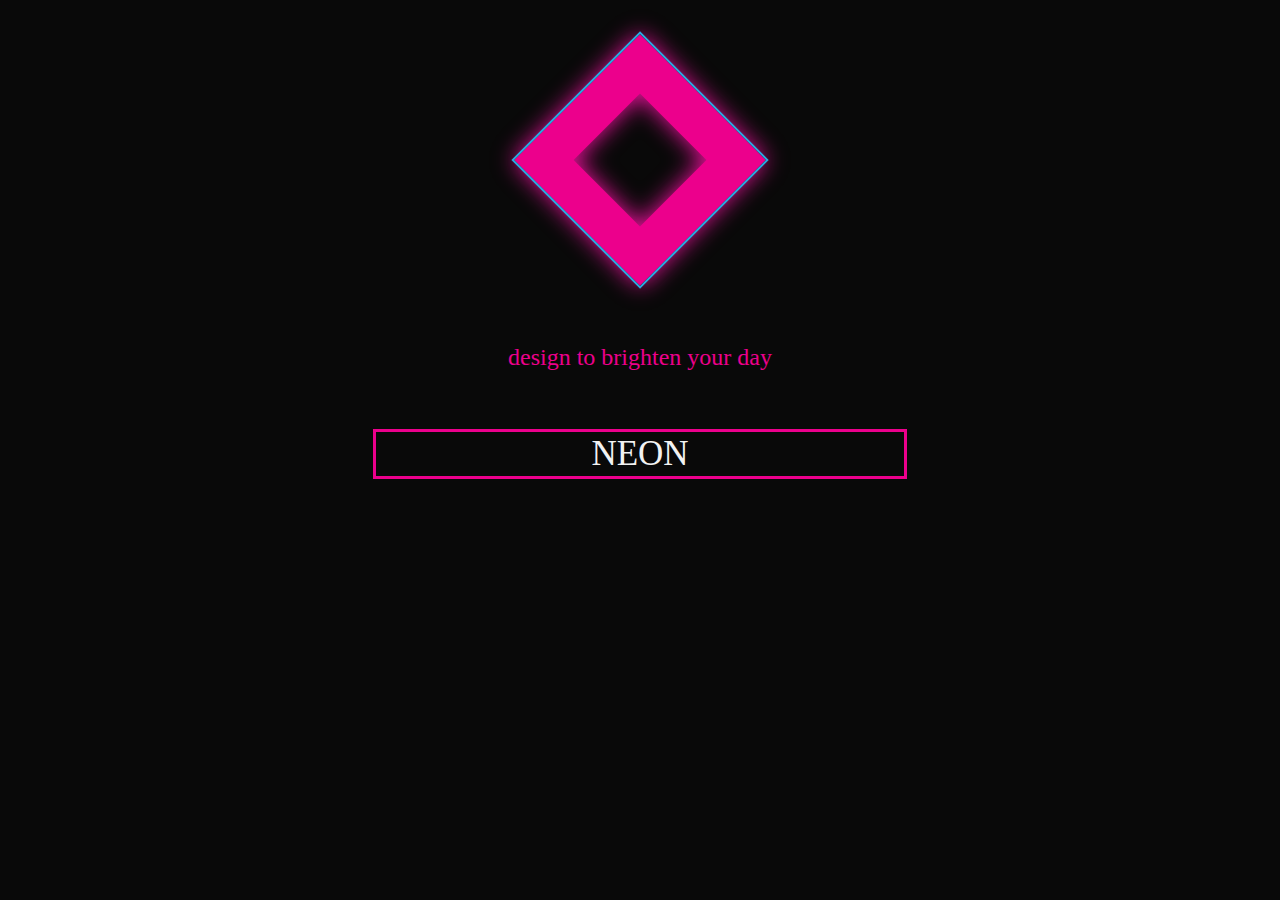
<file: index.html>
<!DOCTYPE html SYSTEM "about:legacy-compat"> 
<html dir="ltr" lang="nl-be" class="no-js" prefix="og: http://ogp.me/ns#">
  <head>
    <!-- Character encoding -->
	  <meta charset="UTF-8"> 
	  <!-- Latest version of rendering engine -->
	  <meta http-equiv="X-UA-Compatible" content="IE=edge,chrome=1">
    <!-- Mobile Viewport -->
	  <meta name="viewport" content="width=device-width, initial-scale=1, maximum-scale=1">
    <!-- Most important SEO tag -->
    <title>HTML5 | Webdesign II | GDM</title>
    <!-- Other SEO friendly tags -->	
    <meta name="description" content="Lees hier alles over nieuwe media, html5 en andere ontwikkelingen in webdevelopment en mobile development. De docenten NMD willen graag hun kennis delen met jou!">
    <meta name="keywords" content="HTML5, JavaScript, jQuery, CSS3">
    <meta name="author" content="Arteveldehogeschool - Bachelor in de grafische en digitale media | MMP">
    <meta name="copyright" content="Copyright 2010-17 Arteveldehogeschool. All Rights Reserved.">
    <!-- OpenGraph -->
    <meta property="og:type" content="website">
    <meta property="og:title" content=">HTML5 | Webdesign II | GDM">
    <meta property="og:description" content="Lees hier alles over nieuwe media, html5 en andere ontwikkelingen in webdevelopment en mobile development. De docenten NMD willen graag hun kennis delen met jou!">
    <meta property="og:url" content="http://www.gdm.gent/">
    <meta property="og:site_name" content="GDM.GENT">
    <meta property="og:image" content="assets/images/ahs.png">
    <meta property="og:image:width" content="129">
    <meta property="og:image:height" content="129">
    <!-- humans.txt -->
    <link rel="author" type="text/plain" href="/humans.txt">
     <!-- DNS prefech for CDN -->
    <link rel="dns-prefetch" href="//cdnjs.cloudflare.com">
    <link rel="dns-prefetch" href="//code.jquery.com">
    <link rel="dns-prefetch" href="//maxcdn.bootstrapcdn.com">
    <!-- Icons -->
    <!-- http://realfavicongenerator.net/ -->
    <link rel="apple-touch-icon" sizes="180x180" href="assets/icons/apple-touch-icon.png">
    <link rel="icon" type="image/png" href="assets/icons/favicon-32x32.png" sizes="32x32">
    <link rel="icon" type="image/png" href="assets/icons/favicon-16x16.png" sizes="16x16">
    <link rel="manifest" href="assets/icons/manifest.json">
    <link rel="mask-icon" href="assets/icons/safari-pinned-tab.svg" color="#ee9900">
    <link rel="shortcut icon" href="assets/icons/favicon.ico">
    <meta name="apple-mobile-web-app-title" content="GDM">
    <meta name="application-name" content="GDM">
    <meta name="msapplication-config" content="assets/icons/browserconfig.xml">
    <meta name="theme-color" content="#ffffff">
    <!-- Stylesheets: Vendors -->
    <link rel="stylesheet" media="all" href="vendor/normalize/normalize.css">
    <!-- Stylesheets: App -->
    <link rel="stylesheet" media="all" href="css/fonts.css">
    <link rel="stylesheet" media="all" href="css/typography.css">
    <link rel="stylesheet" media="all" href="css/index.css">
    <link rel="stylesheet" media="all" href="css/image.css">
    <link rel="stylesheet" media="all" href="css/nav.css">
    <link rel="stylesheet" media="all" href="css/lists.css">
    <link rel="stylesheet" media="all" href="css/forum.css">
    <link rel="stylesheet" media="all" href="css/grid.css">
    <!-- Modernizr: feature detection -->
    <script src="vendor/modernizr/modernizr.min.js"></script>
</head>
  </head>
  <body>
    <div id="center">
      <img class="logo"  src="assets/images/logo.svg" alt="logo bedrijf">
        <h1 class="text5 nl">design to brighten your day</h1>
      <a href="over ons.html" class="title text6">NEON</a>
    </div>
    <!-- Scripts: Vendors -->
      <!-- For example: jQuery, lodash, handlebars, ... -->
    <!-- Scripts: App -->
    <script src="js/main.js"></script>
  </body>
</html>
</file>
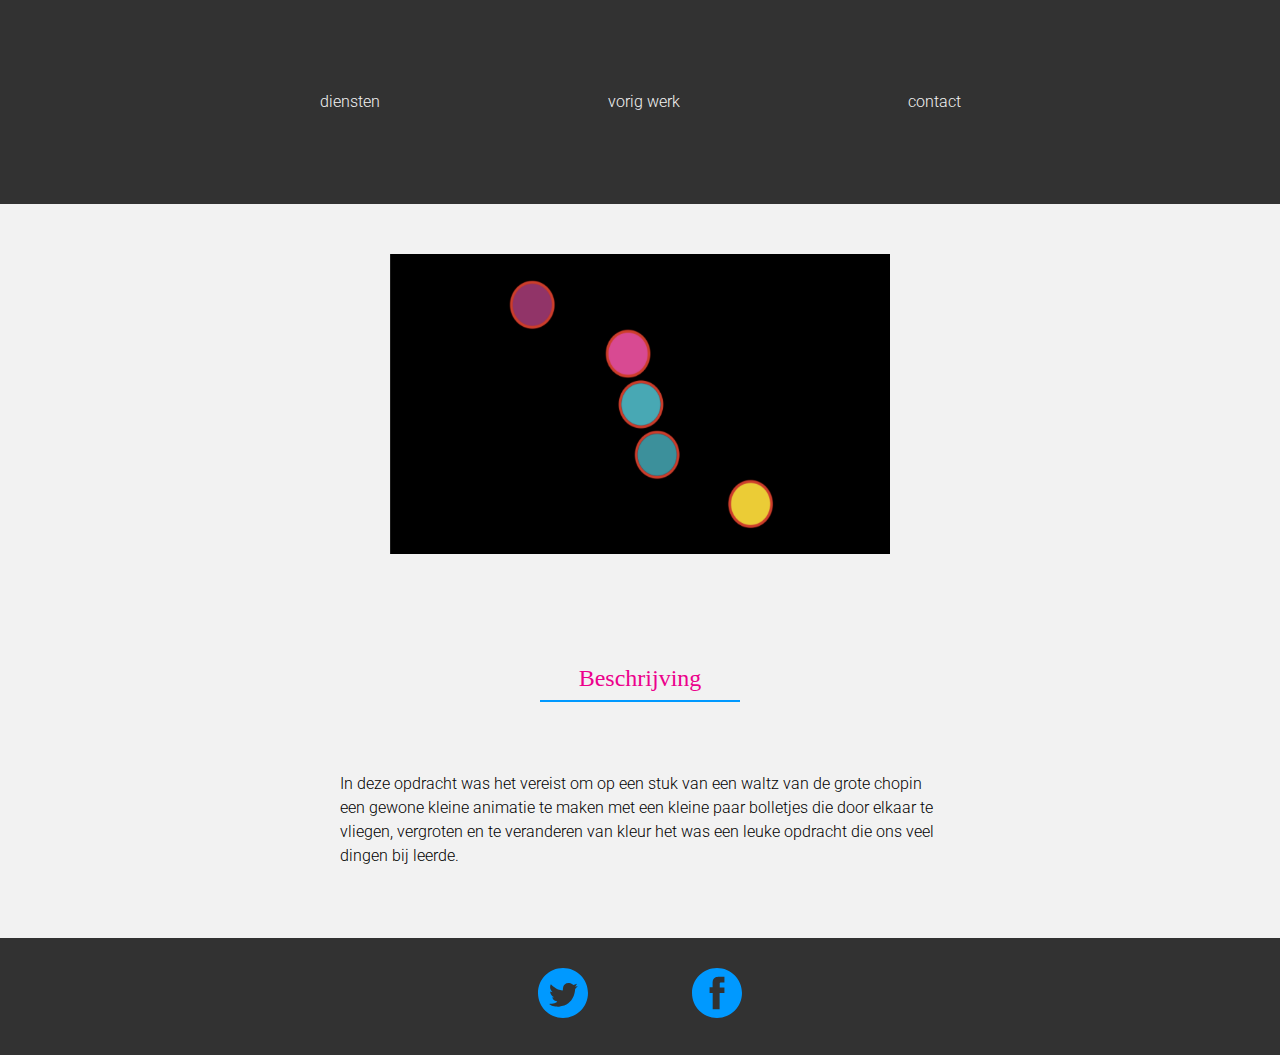
<file: detail.html>
<!DOCTYPE html SYSTEM "about:legacy-compat"> 
<html dir="ltr" lang="nl-be" class="no-js" prefix="og: http://ogp.me/ns#">
  <head>
    <!-- Character encoding -->
	  <meta charset="UTF-8"> 
	  <!-- Latest version of rendering engine -->
	  <meta http-equiv="X-UA-Compatible" content="IE=edge,chrome=1">
    <!-- Mobile Viewport -->
	  <meta name="viewport" content="width=device-width, initial-scale=1, maximum-scale=1">
    <!-- Most important SEO tag -->
    <title>HTML5 | Webdesign II | GDM</title>
    <!-- Other SEO friendly tags -->	
    <meta name="description" content="Lees hier alles over nieuwe media, html5 en andere ontwikkelingen in webdevelopment en mobile development. De docenten NMD willen graag hun kennis delen met jou!">
    <meta name="keywords" content="HTML5, JavaScript, jQuery, CSS3">
    <meta name="author" content="Arteveldehogeschool - Bachelor in de grafische en digitale media | MMP">
    <meta name="copyright" content="Copyright 2010-17 Arteveldehogeschool. All Rights Reserved.">
    <!-- OpenGraph -->
    <meta property="og:type" content="website">
    <meta property="og:title" content=">HTML5 | Webdesign II | GDM">
    <meta property="og:description" content="Lees hier alles over nieuwe media, html5 en andere ontwikkelingen in webdevelopment en mobile development. De docenten NMD willen graag hun kennis delen met jou!">
    <meta property="og:url" content="http://www.gdm.gent/">
    <meta property="og:site_name" content="GDM.GENT">
    <meta property="og:image" content="assets/images/ahs.png">
    <meta property="og:image:width" content="129">
    <meta property="og:image:height" content="129">
    <!-- humans.txt -->
    <link rel="author" type="text/plain" href="/humans.txt">
     <!-- DNS prefech for CDN -->
    <link rel="dns-prefetch" href="//cdnjs.cloudflare.com">
    <link rel="dns-prefetch" href="//code.jquery.com">
    <link rel="dns-prefetch" href="//maxcdn.bootstrapcdn.com">
    <!-- Icons -->
    <!-- http://realfavicongenerator.net/ -->
    <link rel="apple-touch-icon" sizes="180x180" href="assets/icons/apple-touch-icon.png">
    <link rel="icon" type="image/png" href="assets/icons/favicon-32x32.png" sizes="32x32">
    <link rel="icon" type="image/png" href="assets/icons/favicon-16x16.png" sizes="16x16">
    <link rel="manifest" href="assets/icons/manifest.json">
    <link rel="mask-icon" href="assets/icons/safari-pinned-tab.svg" color="#ee9900">
    <link rel="shortcut icon" href="assets/icons/favicon.ico">
    <meta name="apple-mobile-web-app-title" content="GDM">
    <meta name="application-name" content="GDM">
    <meta name="msapplication-config" content="assets/icons/browserconfig.xml">
    <meta name="theme-color" content="#ffffff">
    <!-- Stylesheets: Vendors -->
    <link rel="stylesheet" media="all" href="vendor/normalize/normalize.css">
    <!-- Stylesheets: App -->
    <link rel="stylesheet" media="all" href="css/fonts.css">
    <link rel="stylesheet" media="all" href="css/typography.css">
    <link rel="stylesheet" media="all" href="css/detail.css">
    <link rel="stylesheet" media="all" href="css/image.css">
    <link rel="stylesheet" media="all" href="css/nav.css">
    <link rel="stylesheet" media="all" href="css/lists.css">
    <link rel="stylesheet" media="all" href="css/forum.css">
    <link rel="stylesheet" media="all" href="css/grid.css">
    <!-- Modernizr: feature detection -->
    <script src="vendor/modernizr/modernizr.min.js"></script>
</head>
  <body>
        

    <div id="center">
      <nav class="nav2">
        <ul>
          <li><a href="diensten.html">diensten</a></li>
          <li><a href="vorig.html">vorig werk</a></li>
          <li><a href="contact.html">contact</a></li>
        </ul>
      </nav>
    </div> 
        <div class="g__column g__column-12 center">
          <div class="align"><a href="detail.html"><img class="groot" src="assets/images/werk 5.png"></a></div>     
        <h1 class="text5">Beschrijving</h1>
        </div>
    
        <p>
            In deze opdracht was het vereist om op een stuk van een waltz van de grote chopin een gewone kleine animatie te maken
            met een kleine paar bolletjes die door elkaar te vliegen, vergroten en te veranderen van kleur het was een leuke opdracht 
            die ons veel dingen bij leerde.
        </p>

  <div class="g__column g__column-12 ">
    <footer>

      <img class="icons" src="assets/icons/twit.svg" alt="twitter">
      <img class="icons" src="assets/icons/face.svg" alt="twitter">

    </footer>
 </div>
             
    <!-- Scripts: Vendors -->
      <!-- For example: jQuery, lodash, handlebars, ... -->
    <!-- Scripts: App -->
    <script src="js/main.js"></script>
  </body>
</html>
</file>
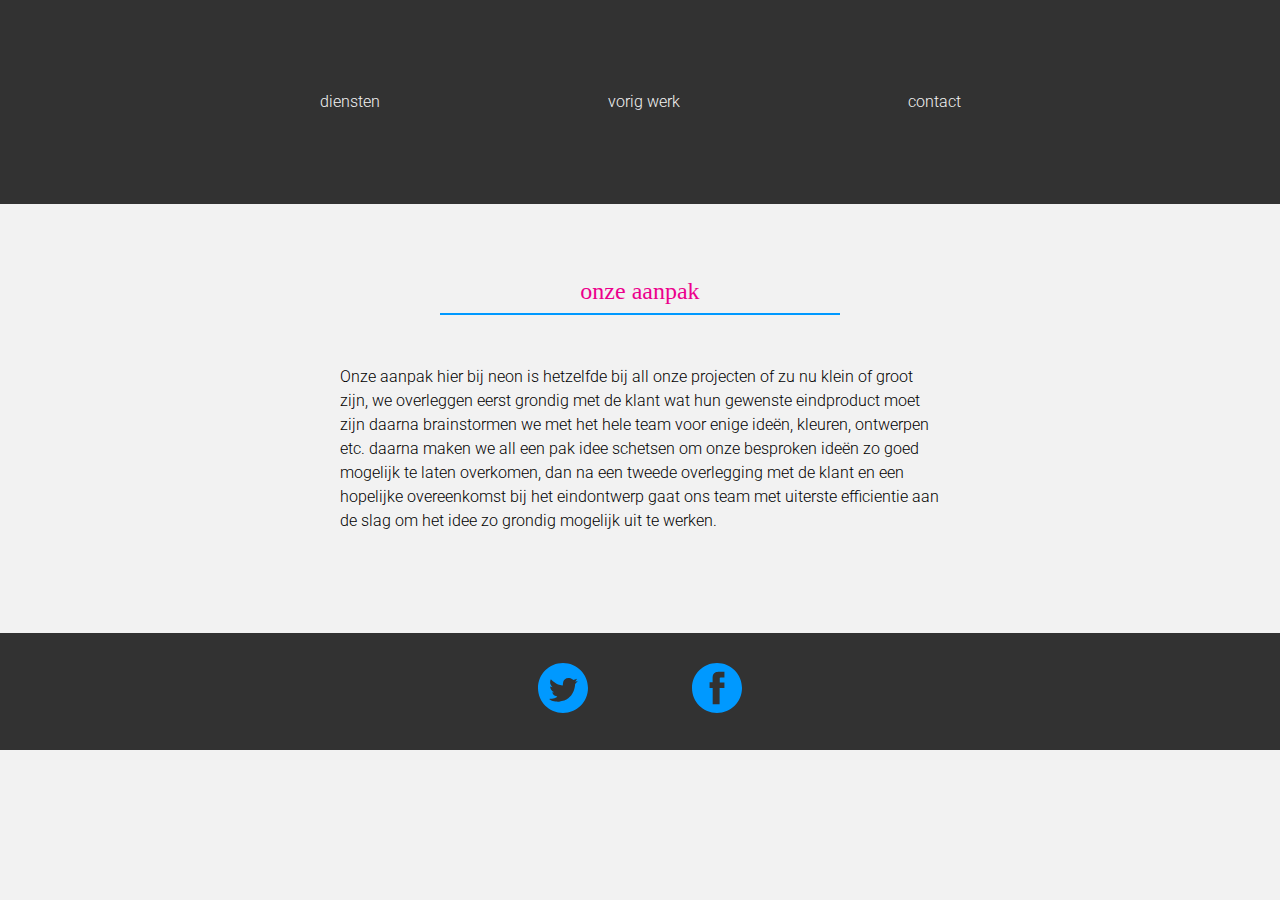
<file: diensten.html>
<!DOCTYPE html SYSTEM "about:legacy-compat"> 
<html dir="ltr" lang="nl-be" class="no-js" prefix="og: http://ogp.me/ns#">
  <head>
    <!-- Character encoding -->
	  <meta charset="UTF-8"> 
	  <!-- Latest version of rendering engine -->
	  <meta http-equiv="X-UA-Compatible" content="IE=edge,chrome=1">
    <!-- Mobile Viewport -->
	  <meta name="viewport" content="width=device-width, initial-scale=1, maximum-scale=1">
    <!-- Most important SEO tag -->
    <title>HTML5 | Webdesign II | GDM</title>
    <!-- Other SEO friendly tags -->	
    <meta name="description" content="Lees hier alles over nieuwe media, html5 en andere ontwikkelingen in webdevelopment en mobile development. De docenten NMD willen graag hun kennis delen met jou!">
    <meta name="keywords" content="HTML5, JavaScript, jQuery, CSS3">
    <meta name="author" content="Arteveldehogeschool - Bachelor in de grafische en digitale media | MMP">
    <meta name="copyright" content="Copyright 2010-17 Arteveldehogeschool. All Rights Reserved.">
    <!-- OpenGraph -->
    <meta property="og:type" content="website">
    <meta property="og:title" content=">HTML5 | Webdesign II | GDM">
    <meta property="og:description" content="Lees hier alles over nieuwe media, html5 en andere ontwikkelingen in webdevelopment en mobile development. De docenten NMD willen graag hun kennis delen met jou!">
    <meta property="og:url" content="http://www.gdm.gent/">
    <meta property="og:site_name" content="GDM.GENT">
    <meta property="og:image" content="assets/images/ahs.png">
    <meta property="og:image:width" content="129">
    <meta property="og:image:height" content="129">
    <!-- humans.txt -->
    <link rel="author" type="text/plain" href="/humans.txt">
     <!-- DNS prefech for CDN -->
    <link rel="dns-prefetch" href="//cdnjs.cloudflare.com">
    <link rel="dns-prefetch" href="//code.jquery.com">
    <link rel="dns-prefetch" href="//maxcdn.bootstrapcdn.com">
    <!-- Icons -->
    <!-- http://realfavicongenerator.net/ -->
    <link rel="apple-touch-icon" sizes="180x180" href="assets/icons/apple-touch-icon.png">
    <link rel="icon" type="image/png" href="assets/icons/favicon-32x32.png" sizes="32x32">
    <link rel="icon" type="image/png" href="assets/icons/favicon-16x16.png" sizes="16x16">
    <link rel="manifest" href="assets/icons/manifest.json">
    <link rel="mask-icon" href="assets/icons/safari-pinned-tab.svg" color="#ee9900">
    <link rel="shortcut icon" href="assets/icons/favicon.ico">
    <meta name="apple-mobile-web-app-title" content="GDM">
    <meta name="application-name" content="GDM">
    <meta name="msapplication-config" content="assets/icons/browserconfig.xml">
    <meta name="theme-color" content="#ffffff">
    <!-- Stylesheets: Vendors -->
    <link rel="stylesheet" media="all" href="vendor/normalize/normalize.css">
    <!-- Stylesheets: App -->
    <link rel="stylesheet" media="all" href="css/fonts.css">
    <link rel="stylesheet" media="all" href="css/typography.css">
    <link rel="stylesheet" media="all" href="css/diensten.css">
    <link rel="stylesheet" media="all" href="css/image.css">
    <link rel="stylesheet" media="all" href="css/nav.css">
    <link rel="stylesheet" media="all" href="css/lists.css">
    <link rel="stylesheet" media="all" href="css/forum.css">
    <link rel="stylesheet" media="all" href="css/grid.css">
    <!-- Modernizr: feature detection -->
    <script src="vendor/modernizr/modernizr.min.js"></script>
</head>
  </head>
  <body>

      <nav class="nav2">
        <ul>
          <li><a href="diensten.html">diensten</a></li>
          <li><a href="vorig.html">vorig werk</a></li>
          <li><a href="contact.html">contact</a></li>
        </ul>
      </nav>
        <h1 class="text5">onze aanpak</h1>
        <p>
            Onze aanpak hier bij neon is hetzelfde bij all onze projecten of zu nu klein of groot zijn, we overleggen eerst grondig met de klant 
            wat hun gewenste eindproduct moet zijn daarna brainstormen we met het hele team voor enige ideën, kleuren, ontwerpen etc. daarna 
            maken we all een pak idee schetsen om onze besproken ideën zo goed mogelijk te laten overkomen, dan na een tweede overlegging met de klant
            en een hopelijke overeenkomst bij het eindontwerp gaat ons team met uiterste efficientie aan de slag om het idee zo grondig mogelijk uit te 
            werken.
        </p>
           



  <div class="g__column g__column-12 ">
    <footer>

      <img class="icons" src="assets/icons/twit.svg" alt="twitter">
      <img class="icons" src="assets/icons/face.svg" alt="twitter">

    </footer>
 </div>
    
    <!-- Scripts: Vendors -->
      <!-- For example: jQuery, lodash, handlebars, ... -->
    <!-- Scripts: App -->
    <script src="js/main.js"></script>
  </body>
</html>
</file>
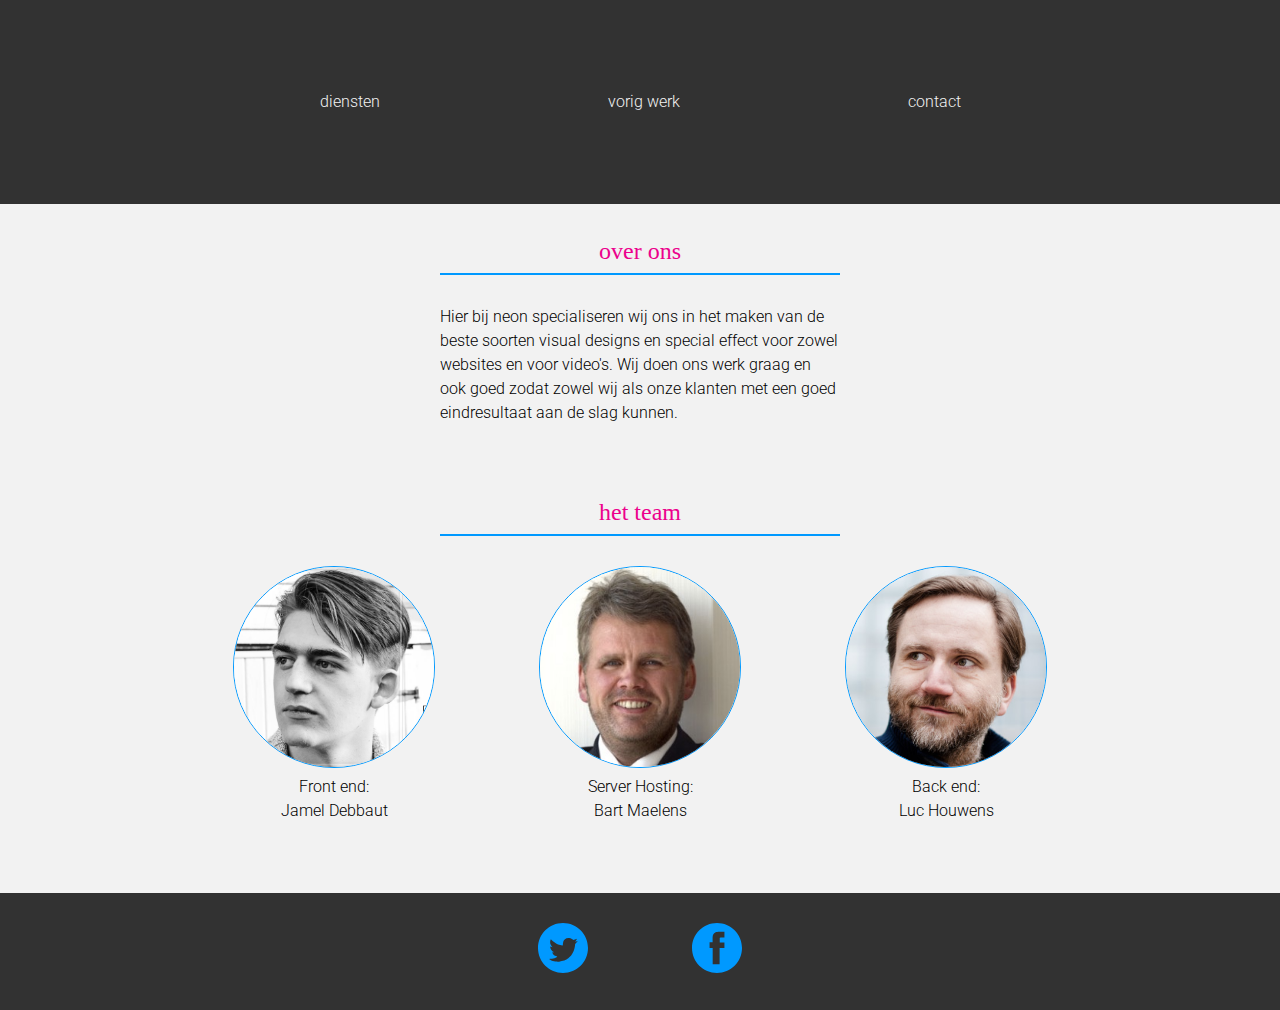
<file: over ons.html>
<!DOCTYPE html SYSTEM "about:legacy-compat"> 
<html dir="ltr" lang="nl-be" class="no-js" prefix="og: http://ogp.me/ns#">
  <head>
    <!-- Character encoding -->
	  <meta charset="UTF-8"> 
	  <!-- Latest version of rendering engine -->
	  <meta http-equiv="X-UA-Compatible" content="IE=edge,chrome=1">
    <!-- Mobile Viewport -->
	  <meta name="viewport" content="width=device-width, initial-scale=1, maximum-scale=1">
    <!-- Most important SEO tag -->
    <title>HTML5 | Webdesign II | GDM</title>
    <!-- Other SEO friendly tags -->	
    <meta name="description" content="Lees hier alles over nieuwe media, html5 en andere ontwikkelingen in webdevelopment en mobile development. De docenten NMD willen graag hun kennis delen met jou!">
    <meta name="keywords" content="HTML5, JavaScript, jQuery, CSS3">
    <meta name="author" content="Arteveldehogeschool - Bachelor in de grafische en digitale media | MMP">
    <meta name="copyright" content="Copyright 2010-17 Arteveldehogeschool. All Rights Reserved.">
    <!-- OpenGraph -->
    <meta property="og:type" content="website">
    <meta property="og:title" content=">HTML5 | Webdesign II | GDM">
    <meta property="og:description" content="Lees hier alles over nieuwe media, html5 en andere ontwikkelingen in webdevelopment en mobile development. De docenten NMD willen graag hun kennis delen met jou!">
    <meta property="og:url" content="http://www.gdm.gent/">
    <meta property="og:site_name" content="GDM.GENT">
    <meta property="og:image" content="assets/images/ahs.png">
    <meta property="og:image:width" content="129">
    <meta property="og:image:height" content="129">
    <!-- humans.txt -->
    <link rel="author" type="text/plain" href="/humans.txt">
     <!-- DNS prefech for CDN -->
    <link rel="dns-prefetch" href="//cdnjs.cloudflare.com">
    <link rel="dns-prefetch" href="//code.jquery.com">
    <link rel="dns-prefetch" href="//maxcdn.bootstrapcdn.com">
    <!-- Icons -->
    <!-- http://realfavicongenerator.net/ -->
    <link rel="apple-touch-icon" sizes="180x180" href="assets/icons/apple-touch-icon.png">
    <link rel="icon" type="image/png" href="assets/icons/favicon-32x32.png" sizes="32x32">
    <link rel="icon" type="image/png" href="assets/icons/favicon-16x16.png" sizes="16x16">
    <link rel="manifest" href="assets/icons/manifest.json">
    <link rel="mask-icon" href="assets/icons/safari-pinned-tab.svg" color="#ee9900">
    <link rel="shortcut icon" href="assets/icons/favicon.ico">
    <meta name="apple-mobile-web-app-title" content="GDM">
    <meta name="application-name" content="GDM">
    <meta name="msapplication-config" content="assets/icons/browserconfig.xml">
    <meta name="theme-color" content="#ffffff">
    <!-- Stylesheets: Vendors -->
    <link rel="stylesheet" media="all" href="vendor/normalize/normalize.css">
    <!-- Stylesheets: App -->
    <link rel="stylesheet" media="all" href="css/fonts.css">
    <link rel="stylesheet" media="all" href="css/typography.css">
    <link rel="stylesheet" media="all" href="css/over ons.css">
    <link rel="stylesheet" media="all" href="css/image.css">
    <link rel="stylesheet" media="all" href="css/nav.css">
    <link rel="stylesheet" media="all" href="css/lists.css">
    <link rel="stylesheet" media="all" href="css/forum.css">
    <link rel="stylesheet" media="all" href="css/grid.css">
    <!-- Modernizr: feature detection -->
    <script src="vendor/modernizr/modernizr.min.js"></script>
</head>
  </head>
  <body>
    <div id="center">
      <nav class="nav2">
        <ul>
          <li><a href="diensten.html">diensten</a></li>
          <li><a href="vorig.html">vorig werk</a></li>
          <li><a href="contact.html">contact</a></li>
        </ul>
      </nav>
        <h1 class="text5">over ons</h1>
        <p>Hier bij neon specialiseren wij ons in het maken van de beste soorten visual designs en special effect voor zowel websites en voor video's. 
          Wij doen ons werk graag en ook goed zodat zowel wij als onze klanten met een goed eindresultaat aan de slag kunnen.</p>
      <h1 class="text5">het team</h1>

      <div class="g__column g__column-12 center">
        <div class="align"><img class="cirkel" src="assets/images/prof1.png">
          <p class="tcirk">Front end:<br>
            Jamel Debbaut
          </p>
        </div>

        
         <div class="align"><img class="cirkel" src="assets/images/prof2.png">
          <p class="tcirk">Server Hosting:<br>
            Bart Maelens
          </p>
        </div>

        
         <div class="align"><img class="cirkel" src="assets/images/prof3.png">
          <p class="tcirk">Back end:<br>
            Luc Houwens
          </p>
        </div>

      </div>
    </div>

  <div class="g__column g__column-12 ">
    <footer>

      <img class="icons" src="assets/icons/twit.svg" alt="twitter">
      <img class="icons" src="assets/icons/face.svg" alt="twitter">

    </footer>
 </div>
    <!-- Scripts: Vendors -->
      <!-- For example: jQuery, lodash, handlebars, ... -->
    <!-- Scripts: App -->
    <script src="js/main.js"></script>
  </body>
</html>
</file>
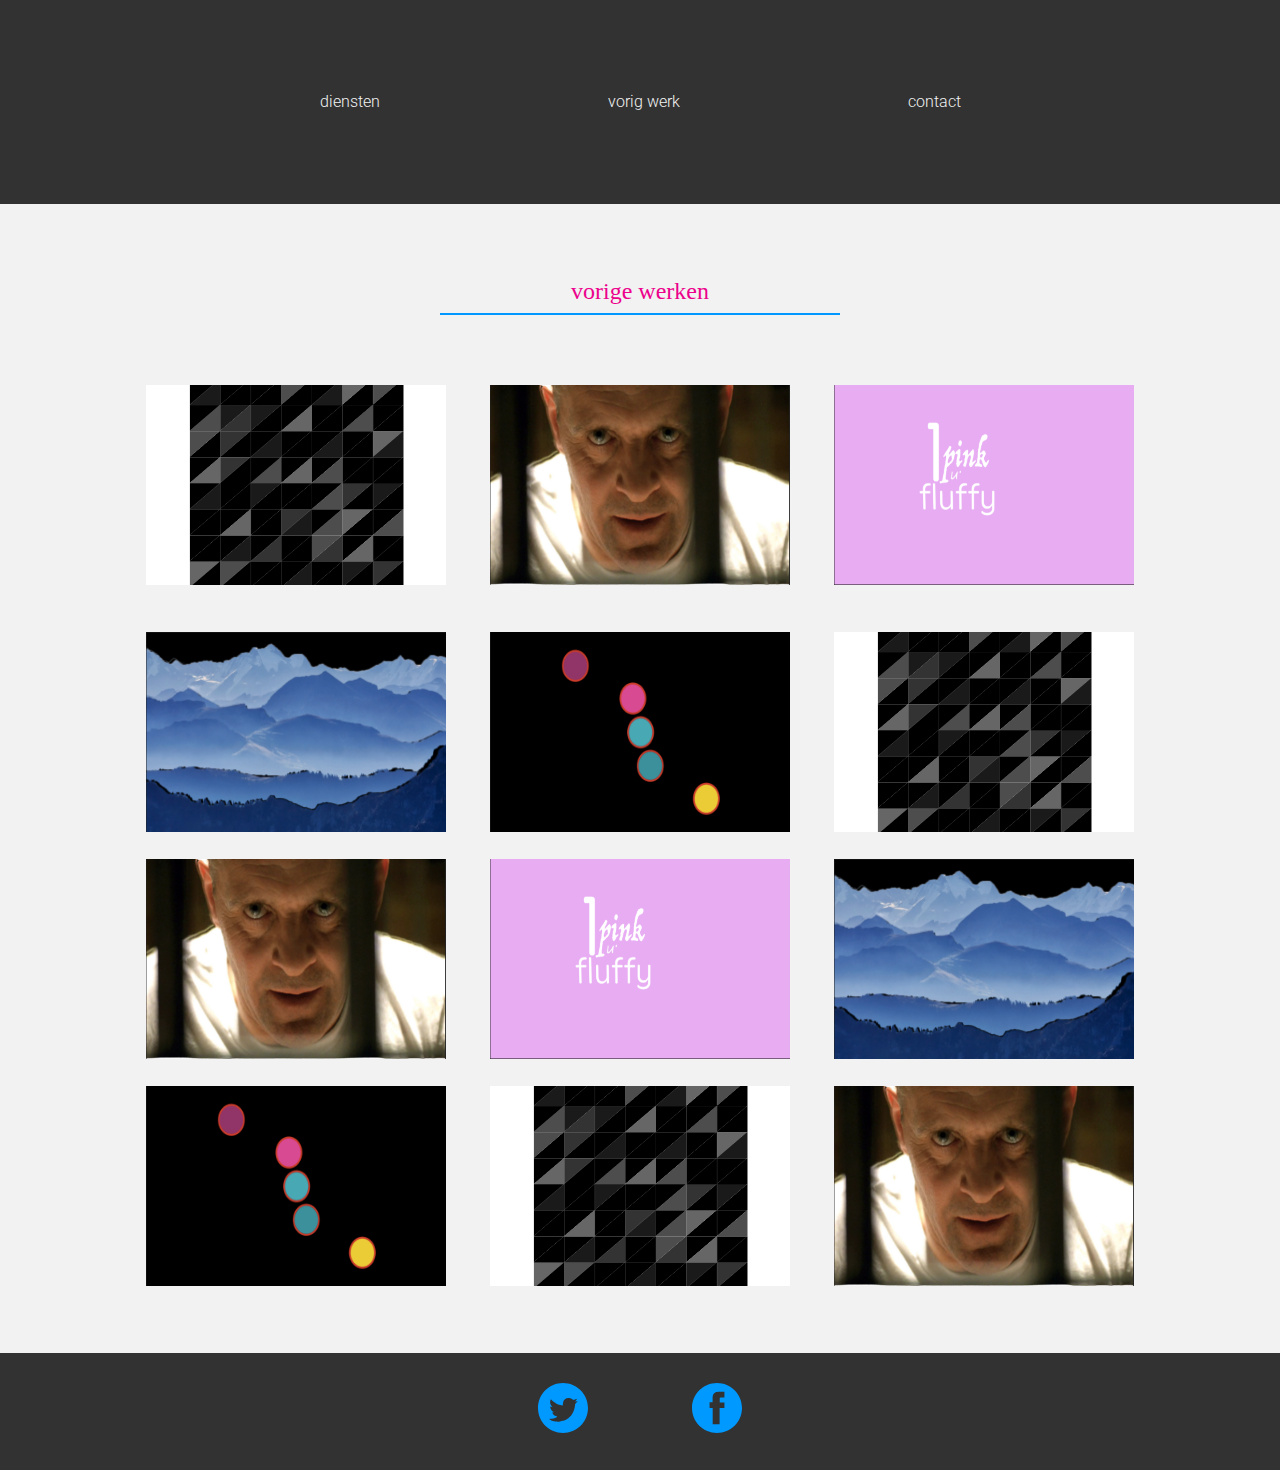
<file: vorig.html>
<!DOCTYPE html SYSTEM "about:legacy-compat"> 
<html dir="ltr" lang="nl-be" class="no-js" prefix="og: http://ogp.me/ns#">
  <head>
    <!-- Character encoding -->
	  <meta charset="UTF-8"> 
	  <!-- Latest version of rendering engine -->
	  <meta http-equiv="X-UA-Compatible" content="IE=edge,chrome=1">
    <!-- Mobile Viewport -->
	  <meta name="viewport" content="width=device-width, initial-scale=1, maximum-scale=1">
    <!-- Most important SEO tag -->
    <title>HTML5 | Webdesign II | GDM</title>
    <!-- Other SEO friendly tags -->	
    <meta name="description" content="Lees hier alles over nieuwe media, html5 en andere ontwikkelingen in webdevelopment en mobile development. De docenten NMD willen graag hun kennis delen met jou!">
    <meta name="keywords" content="HTML5, JavaScript, jQuery, CSS3">
    <meta name="author" content="Arteveldehogeschool - Bachelor in de grafische en digitale media | MMP">
    <meta name="copyright" content="Copyright 2010-17 Arteveldehogeschool. All Rights Reserved.">
    <!-- OpenGraph -->
    <meta property="og:type" content="website">
    <meta property="og:title" content=">HTML5 | Webdesign II | GDM">
    <meta property="og:description" content="Lees hier alles over nieuwe media, html5 en andere ontwikkelingen in webdevelopment en mobile development. De docenten NMD willen graag hun kennis delen met jou!">
    <meta property="og:url" content="http://www.gdm.gent/">
    <meta property="og:site_name" content="GDM.GENT">
    <meta property="og:image" content="assets/images/ahs.png">
    <meta property="og:image:width" content="129">
    <meta property="og:image:height" content="129">
    <!-- humans.txt -->
    <link rel="author" type="text/plain" href="/humans.txt">
     <!-- DNS prefech for CDN -->
    <link rel="dns-prefetch" href="//cdnjs.cloudflare.com">
    <link rel="dns-prefetch" href="//code.jquery.com">
    <link rel="dns-prefetch" href="//maxcdn.bootstrapcdn.com">
    <!-- Icons -->
    <!-- http://realfavicongenerator.net/ -->
    <link rel="apple-touch-icon" sizes="180x180" href="assets/icons/apple-touch-icon.png">
    <link rel="icon" type="image/png" href="assets/icons/favicon-32x32.png" sizes="32x32">
    <link rel="icon" type="image/png" href="assets/icons/favicon-16x16.png" sizes="16x16">
    <link rel="manifest" href="assets/icons/manifest.json">
    <link rel="mask-icon" href="assets/icons/safari-pinned-tab.svg" color="#ee9900">
    <link rel="shortcut icon" href="assets/icons/favicon.ico">
    <meta name="apple-mobile-web-app-title" content="GDM">
    <meta name="application-name" content="GDM">
    <meta name="msapplication-config" content="assets/icons/browserconfig.xml">
    <meta name="theme-color" content="#ffffff">
    <!-- Stylesheets: Vendors -->
    <link rel="stylesheet" media="all" href="vendor/normalize/normalize.css">
    <!-- Stylesheets: App -->
    <link rel="stylesheet" media="all" href="css/fonts.css">
    <link rel="stylesheet" media="all" href="css/typography.css">
    <link rel="stylesheet" media="all" href="css/vorig.css">
    <link rel="stylesheet" media="all" href="css/image.css">
    <link rel="stylesheet" media="all" href="css/nav.css">
    <link rel="stylesheet" media="all" href="css/lists.css">
    <link rel="stylesheet" media="all" href="css/forum.css">
    <link rel="stylesheet" media="all" href="css/grid.css">
    <!-- Modernizr: feature detection -->
    <script src="vendor/modernizr/modernizr.min.js"></script>
</head>
  </head>
  <body>
    <div id="center">
      <nav class="nav2">
        <ul>
          <li><a href="diensten.html">diensten</a></li>
          <li><a href="vorig.html">vorig werk</a></li>
          <li><a href="contact.html">contact</a></li>
        </ul>
      </nav>
        <h1 class="text5">vorige werken</h1>

        <div class="g__column g__column-12 center">
        <div class="align"><a href="detail.html"><img class="margin" src="assets/images/werk 1.png"></a>

        </div>

        
         <div class="align"><a href="detail.html"><img class="margin" src="assets/images/werk 2.png"></a>

        </div>

        
         <div class="align"><a href="detail.html"><img class="margin" src="assets/images/werk 3.png"></a>

        </div><br>
        </div>

        <div class="g__column g__column-12 center">
        <div class="align"><a href="detail.html"><img class="margin" src="assets/images/werk 4.png"></a>

        </div>

        
         <div class="align"><a href="detail.html"><img class="margin" src="assets/images/werk 5.png"></a>

        </div>

        
         <div class="align"><a href="detail.html"><img class="margin" src="assets/images/werk 1.png"></a>

        </div><br> 
        <div class="g__column g__column-12 center">
        <div class="align"><a href="detail.html"><img class="margin" src="assets/images/werk 2.png"></a>

        </div>

        
         <div class="align"><a href="detail.html"><img class="margin" src="assets/images/werk 3.png"></a>

        </div>

        
         <div class="align"><a href="detail.html"><img class="margin" src="assets/images/werk 4.png"></a>

        </div><br>
        <div class="g__column g__column-12 center">
        <div class="align"><a href="detail.html"><img class="margin" src="assets/images/werk 5.png"></a>

        </div>

        
         <div class="align"><a href="detail.html"><img class="margin" src="assets/images/werk 1.png"></a>

        </div>

        
         <div class="align"><a href="detail.html"><img class="margin" src="assets/images/werk 2.png"></a>

        </div><br>
     </div>
    </div>
   </div>
 </div>
    



 
  
<div class="g__column g__column-12 ">
    <footer>

      <img class="icons" src="assets/icons/twit.svg" alt="twitter">
      <img class="icons" src="assets/icons/face.svg" alt="twitter">

    </footer>
</div>
    <!-- Scripts: Vendors -->
      <!-- For example: jQuery, lodash, handlebars, ... -->
    <!-- Scripts: App -->
    <script src="js/main.js"></script>
  </body>
</html>
</file>
<file: css/fonts.css>
@import url('https://fonts.googleapis.com/css?family=Dosis|Lemon/Milk|Montserrat|Open+Sans|Oswald|Raleway|Roboto');

.title{
    font-family: LemonMilk;
}

h1{
    font-family: 'OpenSans';
    font-weight: lighter;
}

.text1{
  font-family: 'OpenSans';
}
.text2{
  font-family: 'Roboto';
}
.text3{
  font-family: 'OpenSans';
  font-style: italic;
}
.text4{
  font-family: 'OpenSans';
}
.text5{
  font-family: 'OpenSans';
}
.text6{
  font-family: LemonMilk;
}
</file>
<file: css/typography.css>
body {
  font-family: 'Roboto', sans-serif;
  font-size: 16px;
  font-weight: 300;
  font-style: normal;
  line-height: 1.5em;
}

h1, h2, h3, h4, h5, h6 {
  font-family: 'Open Sans', sans-serif;
  font-size: 16px;
  font-weight: 500;
  font-style: normal;
  line-height: 1.42;
}

.text1{
  font-size: 12px;
  margin-bottom: 10px;
}
.text2{
  font-size: 12px;
  margin-bottom: 10px;
}
.text3{
  font-size: 16px;
  margin-bottom: 10px;
}
.text4{
  font-size: 24px;
  margin-bottom: 10px;
}
.text5{
  font-size: 24px;
  margin-bottom: 20px;
  padding-bottom: 5px;
  color: #EC008C;
  border-bottom: 2px solid #0099FF;
  
}
.text6{
    display: block;
    margin: 0 auto;
    margin-top: 0px;
    padding: 10px 5%;
    width: 400px;
    border: 3px solid #EC008C; 
    color: #0099FF;
    transition: 0.5s;
}
.title{
    color: #0099FF;
    font-size: 35px;
}

.nl{
  border: none;
}

.klein{
 
  font-size: 18px;
}

footer{

  margin-top: 100px;
  padding: 30px;
  background-color: rgba(50,50,50,1);
  text-align: center;

}
</file>
<file: css/index.css>
*{
    margin: 0;
    padding: 0;
}

body{
    background-color: #090909;
}

.logo{
    display: block;
    margin: 0 auto;
    width: 25%;
}

.text5{
    margin: 20px auto;
    width: 400px;
    text-align: center;
}

.text6{
    margin-top: 50px; 
    text-align: center;
}

#center{
    width: 100%;
}

@media screen and (max-width: 730px) {

.text5{
    margin: 50px auto;

}

.text6{
    width: 200px;
    margin-top: 100px; 

}

.logo{
    display: block;
    margin: 30px auto;
    width: 50%;
}

}
</file>
<file: css/image.css>
.cirkel{
    border-radius: 50%;
    width: 200px;
    height: 200px;
    margin: 0 50px;
    border: 1px solid #0099FF;
}

.tcirk{
    width: 200px;
}

.align{
    display: inline-block;
}

.center{
    text-align: center;
}

.margin{
    margin: 0 20px; 
    width: 300px;
    height: 200px;
}

.groot{
    width: 500px;
    height: 300px;
    margin: 30px auto;
}

.icons{
    width: 50px;
    margin: 0 50px;
}

@media screen and (max-width: 1027px) {
    
    .margin{
    margin: 0 20px; 
    width: 200px;
    height: 200px;
}

.cirkel{
    margin: 20px 30px;
    width: 140px;
    height: 140px;
}

}

@media screen and (max-width: 730px) {
    
    .center{
        text-align: none;
        margin: -25px 0;
    }

    .align{
        display: block;
    
    }
    
    .margin{
        margin: 30px 0; 
        width: 300px;
        height: 200px;
    }

    .groot{
        margin: 70px 0px 0px 0px;
        width: 300px;
        height: 200px;

    }

    .cirkel{
    margin: 50px 30px;
    width: 200px;
    height: 200px;
}

}
</file>
<file: css/nav.css>
a:link{
  color: rgba(242, 242, 242, 1);
  text-decoration: none;
  transition: 0.5s;
}

a:visited{
  color: rgba(242, 242, 242, 1);
  text-decoration: none;
  transition: 0.5s;
}

a:hover{
  color: rgba(250, 0, 100, 1);
  text-decoration: none;
  border-color: #0099FF;
  transition: 0.5s;
}

a:active{
  color: rgba(242, 242, 242, 1);
  text-decoration: none;
  transition: 0.5s;
}

.nav1{
  padding: 20px;
  margin: 0 auto;
  display: inline-block;
  color: rgba(242, 242, 242, 1);
  background-color: rgba(50,50,50,1);
  transition: 0.5s;
}

.nav2{
  padding: 80px;
  margin: 0 auto;
  text-align: center;
  color: rgba(242, 242, 242, 1);
  background-color: rgba(50,50,50,1);
  transition: 0.5s;
}

@media screen and (max-width: 730px) {
    
    ul{
        display: inline-block;

    } 

    .nav2{
      padding: 0px;
      margin: 0 0;
      text-align: center;
    }

    li{
      padding-bottom: 20px;
      font-size: 24px; 

    }

}
</file>
<file: css/lists.css>
.row{
  display: inline-block;
  width: 130px;
  height: 130px;
  margin-right: 60px;
  margin-bottom: 20px;
}

li{
  display: inline-block;
  margin-top: 10px;
  margin-right: 10%;
  margin-bottom: 10px;
  margin-left: 10%;
}
</file>
<file: css/forum.css>
input{
    border-radius: 10px;
    border: 2px solid rgba(250, 0, 100, 1);
    margin: 10px 0px;
    padding: 0 5px;
    background-color: rgba(242, 242, 242, 1);
    display: inline;
    outline: none;
    transition: 0.5s;
}

input:focus{
    border: 2px solid #0099FF;
    transition: 0.5s;
}



textarea{
    padding: 5px 5px;
    border-radius: 10px;
    border: 2px solid rgba(250, 0, 100, 1);   
    outline: none;
    transition: 0.5s;
    background-color: rgba(242, 242, 242, 1);
}

textarea:focus{
        border: 2px solid #0099FF;
        transition: 0.5s;
}

.submit{
    color: rgba(250, 0, 100, 1);
    transition: 0.5s;
}

.submit:hover{
    color: #0099FF;
    border: 2px solid #0099FF;
    transition: 0.5s;
}

footer{
    margin-top: 0px;
}

#divMap{
    margin-top:100px; 
    height: 500px;
}

@media screen and (max-width: 730px) {

    

}
</file>
<file: css/grid.css>
.g__column-12{ width: 100%;}
.g__column-11{ width: 91.6667%;}
.g__column-10{ width: 83.3333%;}
.g__column-9{ width: 75%;}
.g__column-8{ width: 66.6667%;}
.g__column-7{ width: 58.3333%;}
.g__column-6{ width: 50%;}
.g__column-5{ width: 41.6667%;}
.g__column-4{ width: 33.3333%;}
.g__column-3{ width: 25%;}
.g__column-2{ width: 16.6667%;}
.g__column-1{ width: 8.3333%;}

.g__wrapper {
  display: block;
  margin: 0;
  padding: 0;
}

.g__container{
  display: block;
  max-width:1140;
  margin: 0 auto;
  padding: 0px 0px;
}

.g__row{
  display: block;
  margin: 0px -16px;
  padding: 0;
  overflow: hidden;
}

.g__column {
  position: relative;
  float: left;
  padding:  0px;
  color: rgba(0,0,0,1);
}

@media screen and (max-width: 650px) {


}
</file>
<file: css/detail.css>
*{
    margin: 0;
    padding: 0;
}

body{
  background-color: rgba(242, 242, 242, 1)
}

.text5{
    margin: 50px auto;
    margin-top: 70px;
    width: 200px;
    
} 

p{
    width: 600px;
    margin: 0 auto;
    margin-bottom: 70px;
}

.text6{
    margin-top: 50px; 
    text-align: center;
}

#center{
    width: 100%;

}

.center{
    margin: 20px 0; 
}

@media screen and (max-width: 730px) {

    p{
        width: 350px;
    }

}
</file>
<file: css/diensten.css>
*{
    margin: 0;
    padding: 0;
}

body{
  background-color: rgba(242, 242, 242, 1)
}

.text5{
    margin: 30px auto;
    margin-top: 70px;
    width: 400px;
    text-align: center;
} 

p{
    width: 600px;
    margin: 50px auto;
    margin-bottom: 100px;
}

.text6{
    margin-top: 70px; 
    text-align: center;
}

#center{
    width: 100%;
}




@media screen and (max-width: 730px) {

    p{
        width: 350px;

    }

}
</file>
<file: css/over ons.css>
*{
    margin: 0;
    padding: 0;
}

body{
  background-color: rgba(242, 242, 242, 1)
}

.text5{
    margin: 30px auto;
    width: 400px;
    text-align: center;
}

p{
    width: 400px;
    margin: 0 auto;
    margin-bottom: 70px;
}

.text6{
    margin-top: 50px; 
    text-align: center;
}

#center{
    width: 100%;
}
</file>
<file: css/vorig.css>
*{
    margin: 0;
    padding: 0;
}

body{
  background-color: rgba(242, 242, 242, 1)
}

.text5{
    margin: 50px auto;
    margin-top: 70px;
    width: 400px;
    text-align: center;
} 

p{
    width: 600px;
    margin: 0 auto;
    margin-bottom: 70px;
}

.text6{
    margin-top: 50px; 
    text-align: center;
}

#center{
    width: 100%;

}

.center{
    margin: 20px 0; 
}
</file>
